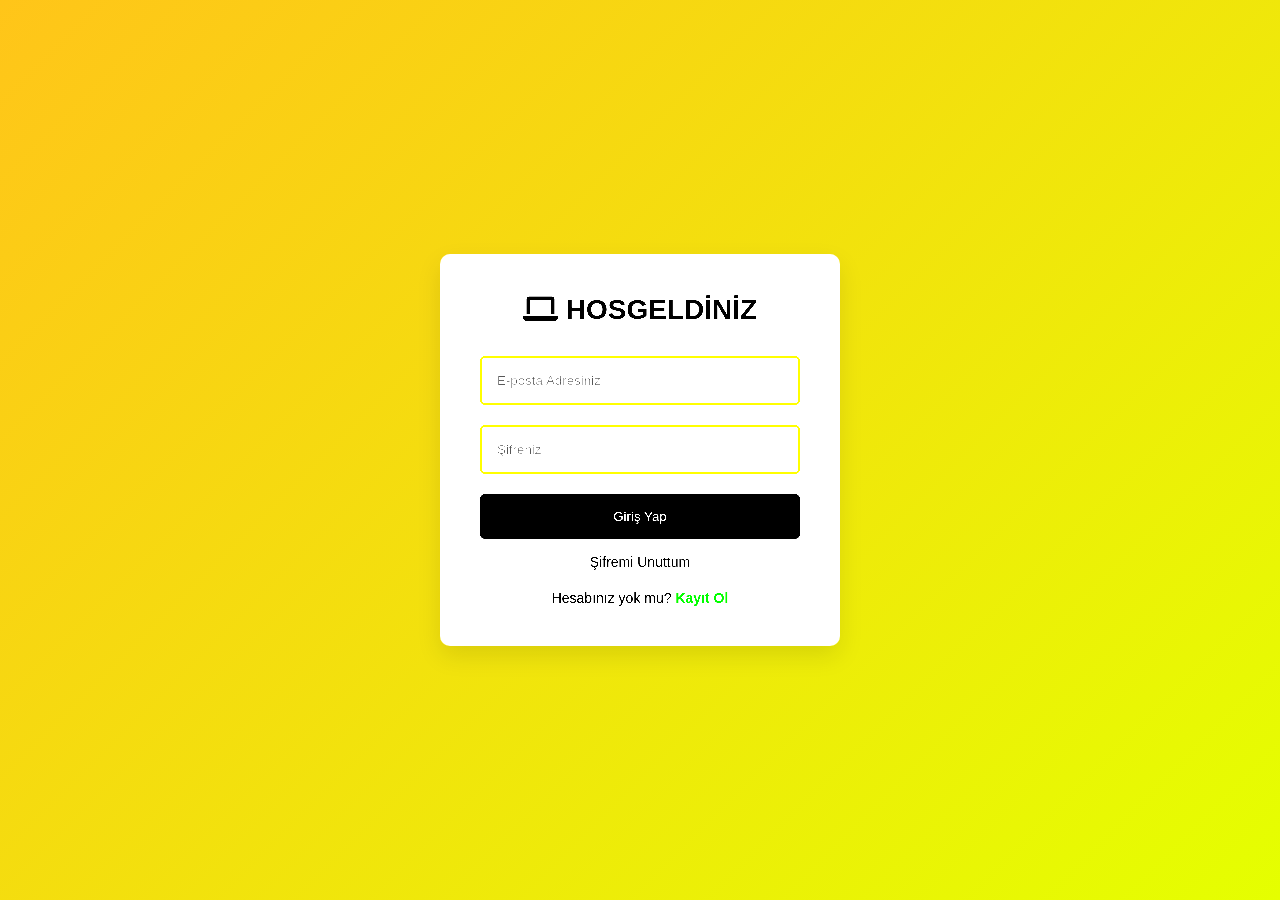
<file: index.html>
<!DOCTYPE html>
<html lang="tr">

<head>
    <meta charset="UTF-8">
    <title>TechHub Elektronik - Giriş</title>
    <link href="https://cdnjs.cloudflare.com/ajax/libs/font-awesome/6.0.0-beta3/css/all.min.css" rel="stylesheet">
    <style>
        :root {
            --siyah: #1a1a1a;
            --beyaz: #ffffff;
            --sari: #FFD700;
            --turuncu: #0dfc05;
        }

        * {
            margin: 0;
            padding: 0;
            box-sizing: border-box;
            font-family: 'Arial', sans-serif;
        }

        body {
            background: linear-gradient(135deg, #ffc519 0%, #e5ff00 100%);
            display: flex;
            justify-content: center;
            align-items: center;
            height: 100vh;
            filter: contrast(400%);
        }

        .login-container {
            background-color: var(--beyaz);
            border-radius: 10px;
            box-shadow: 0 10px 25px rgba(0, 0, 0, 0.1);
            width: 400px;
            padding: 40px;
            text-align: center;
        }

        .logo {
            color: var(--siyah);
            font-size: 28px;
            font-weight: bold;
            margin-bottom: 30px;
        }

        .login-form {
            display: flex;
            flex-direction: column;
        }

        .input-group {
            margin-bottom: 20px;
            position: relative;
        }

        .input-group input {
            width: 100%;
            padding: 15px;
            border: 2px solid var(--sari);
            border-radius: 5px;
            outline: none;
            transition: border-color 0.3s;
        }

        .input-group input:focus {
            border-color: var(--turuncu);
        }

        .login-button {
            background-color: var(--siyah);
            color: var(--beyaz);
            border: none;
            padding: 15px;
            border-radius: 5px;
            cursor: pointer;
            transition: background-color 0.3s;
        }

        .login-button:hover {
            background-color: var(--turuncu);
        }

        .forgot-password {
            color: var(--siyah);
            text-decoration: none;
            margin-top: 15px;
            font-size: 14px;
        }

        .signup-link {
            margin-top: 20px;
            font-size: 14px;
        }

        .signup-link a {
            color: var(--turuncu);
            text-decoration: none;
            font-weight: bold;
        }
    </style>
</head>

<body>
    <div class="login-container">
        <div class="logo"><i class="fas fa-laptop"></i> HOSGELDİNİZ </div>

        <form id="loginForm" class="login-form">
            <div class="input-group">
                <input type="email" id="email" placeholder="E-posta Adresiniz" required>
            </div>

            <div class="input-group">
                <input type="password" id="password" placeholder="Şifreniz" required>
            </div>

            <button type="submit" class="login-button">Giriş Yap</button>

            <a href="#" class="forgot-password">Şifremi Unuttum</a>

            <div class="signup-link">
                Hesabınız yok mu? <a href="#" id="signupLink">Kayıt Ol</a>
            </div>
        </form>
    </div>

    <script>
        // Kayıt Ol butonu için event listener
        document.getElementById('signupLink').addEventListener('click', function(e) {
            e.preventDefault();
            const email = document.getElementById('email').value;
            const password = document.getElementById('password').value;

            if (email && password) {
                alert('HOŞGELDİNİZ YENİ ÜYEMİZ');
                window.location.href = 'main.html';
            } else {
                alert('Lütfen tüm alanları doldurunuz.');
            }
        });

        // Giriş formu için event listener
        document.getElementById('loginForm').addEventListener('submit', function(e) {
            e.preventDefault();
            const email = document.getElementById('email').value;
            const password = document.getElementById('password').value;

            if (email && password) {
                alert('GİRİŞ BAŞARILI');
                window.location.href = 'main.html';
            } else {
                alert('Lütfen tüm alanları doldurunuz.');
            }
        });
    </script>
</body>

</html>
</file>
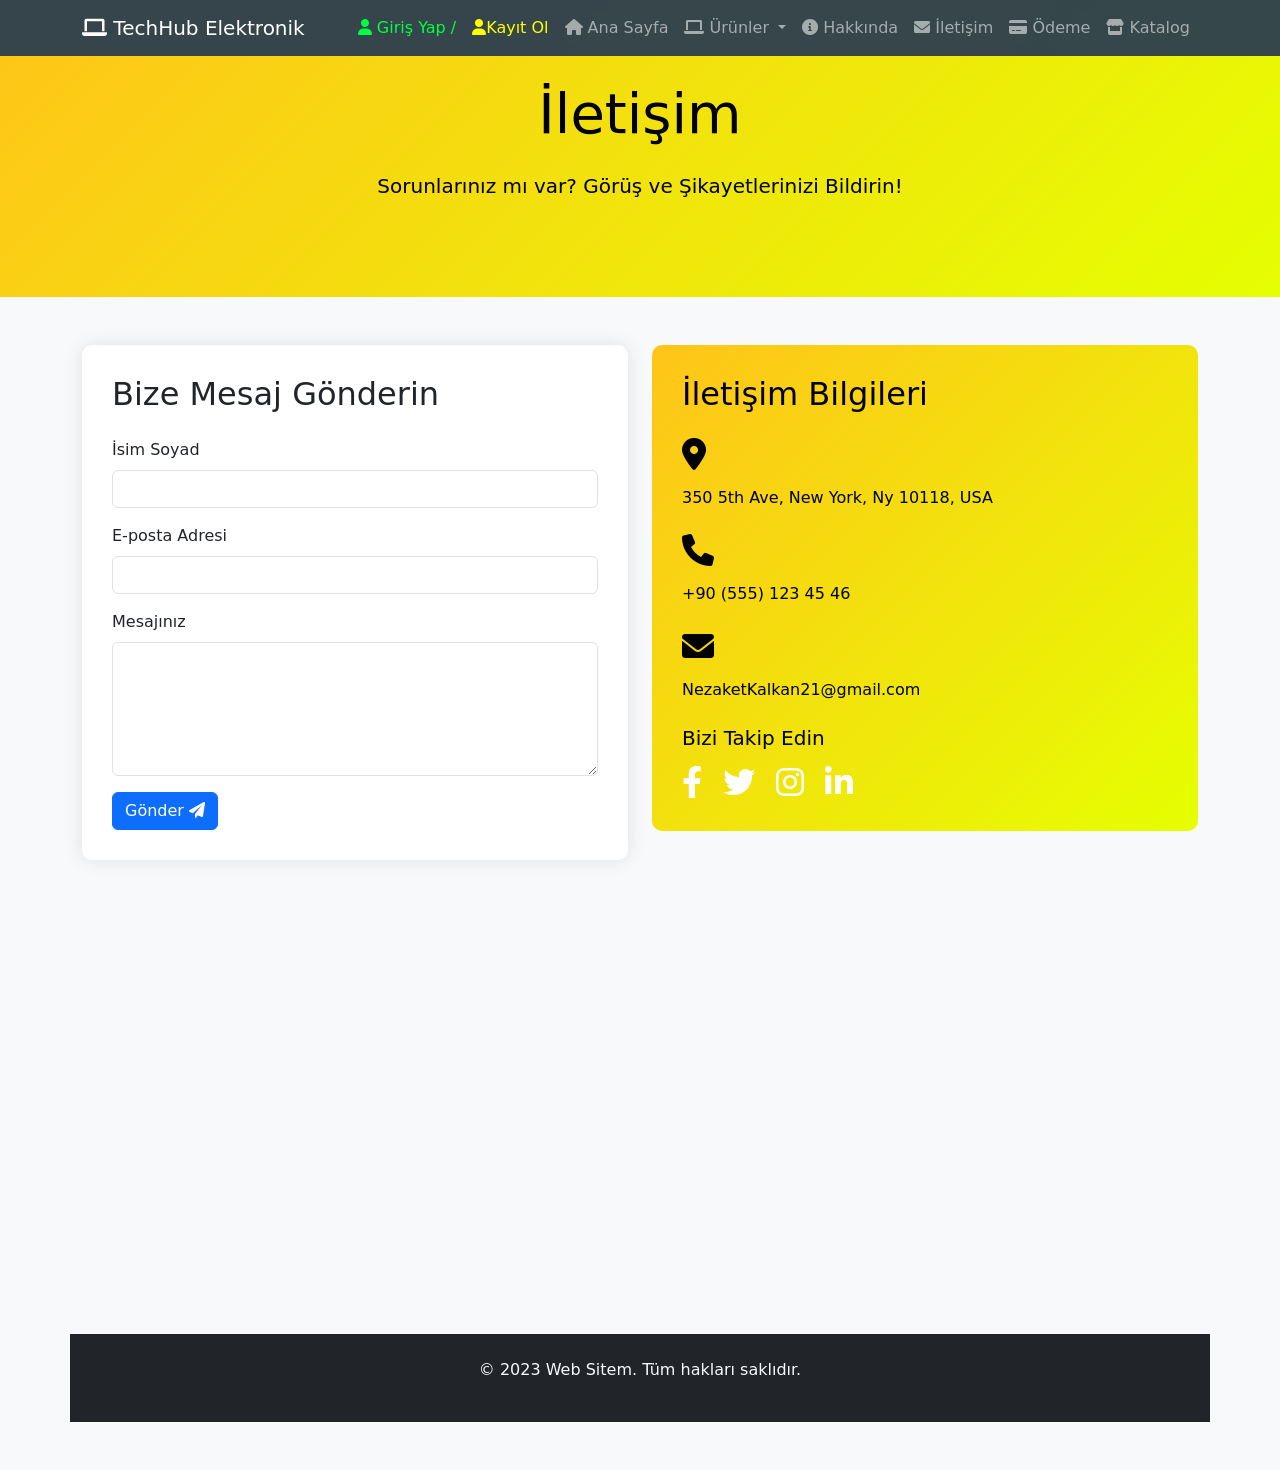
<file: contact.html>
<!DOCTYPE html>
<html lang="tr">
<head>
    <meta charset="UTF-8">
    <meta name="viewport" content="width=device-width, initial-scale=1.0">
    <title>İletişim - Web Sitem</title>
    <link href="https://cdn.jsdelivr.net/npm/bootstrap@5.3.0/dist/css/bootstrap.min.css" rel="stylesheet">
    <link rel="stylesheet" href="https://cdnjs.cloudflare.com/ajax/libs/font-awesome/6.0.0-beta3/css/all.min.css">
    <style>
        body {
            background-color: #f8f9fa;
        }
        .hero-section {
            background: linear-gradient(135deg, #ffc519 0%, #e5ff00 100%);
            color: rgb(0, 0, 0);
            padding: 80px 0;
        }
        .contact-form {
            background-color: white;
            padding: 30px;
            border-radius: 10px;
            box-shadow: 0 0 20px rgba(0,0,0,0.1);
        }
        .contact-info {
            background: linear-gradient(135deg, #ffc519 0%, #e5ff00 100%);
            color: rgb(0, 0, 0);
            padding: 30px;
            border-radius: 10px;
        }
        .contact-icon {
            font-size: 2rem;
            margin-bottom: 1rem;
        }
        .map-image {
            width: 100%;
            height: auto;
            border-radius: 10px;
            margin-top: 20px;
        }
        .harıta{
            max-width: 1000px;
        }
        .navbar {
            background: rgba(44, 62, 80, 0.95) !important;
            backdrop-filter: blur(10px);
        }
        .dropdown-menu :hover{
            background: linear-gradient(135deg, #c507eb 0%,#c20303 25%,#3807eb 50%,#07eb07 75%, #e5ff00 100%);
            color: white;
        }
    </style>
</head>
<body>

    <nav class="navbar navbar-expand-lg navbar-dark fixed-top">
        <div class="container">
            
            <a class="navbar-brand" href="#"><i class="fas fa-laptop"></i> TechHub Elektronik</a>
            <button class="navbar-toggler" type="button" data-bs-toggle="collapse" data-bs-target="#navbarNav">
                <span class="navbar-toggler-icon"></span>
            </button>
            <div class="collapse navbar-collapse" id="navbarNav">
                <ul class="navbar-nav ms-auto">
                    <li class="nav-item">
                        <a class="nav-link deactive" href="index.html" style="color: #00ff40;"><i class="fas fa-user"></i> Giriş Yap / </a>
                    </li>
                    <li class="nav-item">
                        <a class="nav-link active" href="index.html" style="color: yellow;"><i class="fas fa-user"></i>Kayıt Ol</a>
                    </li>
                    <li class="nav-item">
                        <a class="nav-link" href="main.html"><i class="fas fa-home"></i> Ana Sayfa</a>
                    </li>
                    <li class="nav-item dropdown">
                        <a class="nav-link dropdown-toggle" href="#" id="navbarDropdown" role="button" data-bs-toggle="dropdown">
                            <i class="fas fa-laptop"></i> Ürünler
                        </a>
                        <ul class="dropdown-menu">
                            <li><a class="dropdown-item" href="katalog.html">Bilgisayarlar</a></li>
                            <li><a class="dropdown-item" href="katalog.html">Akıllı Telefonlar</a></li>
                            <li><a class="dropdown-item" href="katalog.html">Tabletler</a></li>
                            <li><a class="dropdown-item" href="katalog.html">Aksesuarlar</a></li>
                        </ul>
                    </li>
                    <li class="nav-item">
                        <a class="nav-link" href="hakkında.html"><i class="fas fa-info-circle"></i> Hakkında</a>
                    </li>
                    <li class="nav-item">
                        <a class="nav-link" href="contact.html"><i class="fas fa-envelope"></i> İletişim</a>
                    </li>
                    <li class="nav-item">
                        <a class="nav-link" href="payment.html"><i class="fas fa-credit-card"></i> Ödeme</a>
                    </li>
                    <li class="nav-item">
                        <a class="nav-link" href="katalog.html"><i class="fas fa-store"></i> Katalog</a>
                    </li>
                </ul>
            </div>
        </div>
    </nav>
    
    <section class="hero-section text-center">
        <div class="container">
            <h1 class="display-4 mb-4">İletişim</h1>
            <p class="lead">Sorunlarınız mı var? Görüş ve Şikayetlerinizi Bildirin!</p>
        </div>
    </section>

    <div class="container my-5">
        <div class="row">
            <div class="col-md-6 mb-4">
                <div class="contact-form">
                    <h2 class="mb-4">Bize Mesaj Gönderin</h2>
                    <form>
                        <div class="mb-3">
                            <label for="name" class="form-label">İsim Soyad</label>
                            <input type="text" id="name" name="name" class="form-control" required>
                        </div>
                        <div class="mb-3">
                            <label for="email" class="form-label">E-posta Adresi</label>
                            <input type ="email" id="email" name="email" class="form-control" required>
                        </div>
                        <div class="mb-3">
                            <label for="message" class="form-label">Mesajınız</label>
                            <textarea id="message" name="message" class="form-control" rows="5" required></textarea>
                        </div>
                        <button type="submit" class="btn btn-primary">Gönder <i class="fas fa-paper-plane"></i></button>
                    </form>
                </div>
            </div>
            <div class="col-md-6">
                <div class="contact-info">
                    <h2 class="mb-4">İletişim Bilgileri</h2>
                    <div class="mb-4">
                        <i class="fas fa-map-marker-alt contact-icon"></i>
                        <p>350 5th Ave, New York, Ny 10118, USA</p>
                    </div>
                    <div class="mb-4">
                        <i class="fas fa-phone contact-icon"></i>
                        <p>+90 (555) 123 45 46</p>
                    </div>
                    <div class="mb-4">
                        <i class="fas fa-envelope contact-icon"></i>
                        <p>NezaketKalkan21@gmail.com</p>
                    </div>
                    <div>
                        <h5 class="mb-3">Bizi Takip Edin</h5>
                        <a href="#" class="text-white me-3"><i class="fab fa-facebook-f fa-2x"></i></a>
                        <a href="#" class="text-white me-3"><i class="fab fa-twitter fa-2x"></i></a>
                        <a href="#" class="text-white me-3"><i class="fab fa-instagram fa-2x"></i></a>
                        <a href="#" class="text-white"><i class="fab fa-linkedin-in fa-2x"></i></a>
                    </div>
                
        </div>
    </div>
    <iframe 
                    src="https://www.google.com/maps/embed?pb=!1m18!1m12!1m3!1d3022.982195962!2d-73.98566148468!3d40.748817679326!2m3!1f0!2f0!3f0!3m2!1i1024!2i768!4f13.1!3m3!1m2!1s0x89c259a9b3117469%3A0xd134e199a405a163!2sEmpire%20State%20Building!5e0!3m2!1str!2sus!4v1684318456987!5m2!1str!2sus" 
                    width="100%" 
                    height="450" 
                    style="border:0; border-radius:10px;" 
                    allowfullscreen="" 
                    loading="lazy" 
                    referrerpolicy="no-referrer-when-downgrade">
                </iframe>

    <footer class="bg-dark text-light text-center py-4">
        <div class="container">
            <p>&copy; 2023 Web Sitem. Tüm hakları saklıdır.</p>
        </div>
    </footer>

    <script src="https://cdn.jsdelivr.net/npm/bootstrap@5.3.0/dist/js/bootstrap.bundle.min.js"></script>
</body>
</html>
</file>
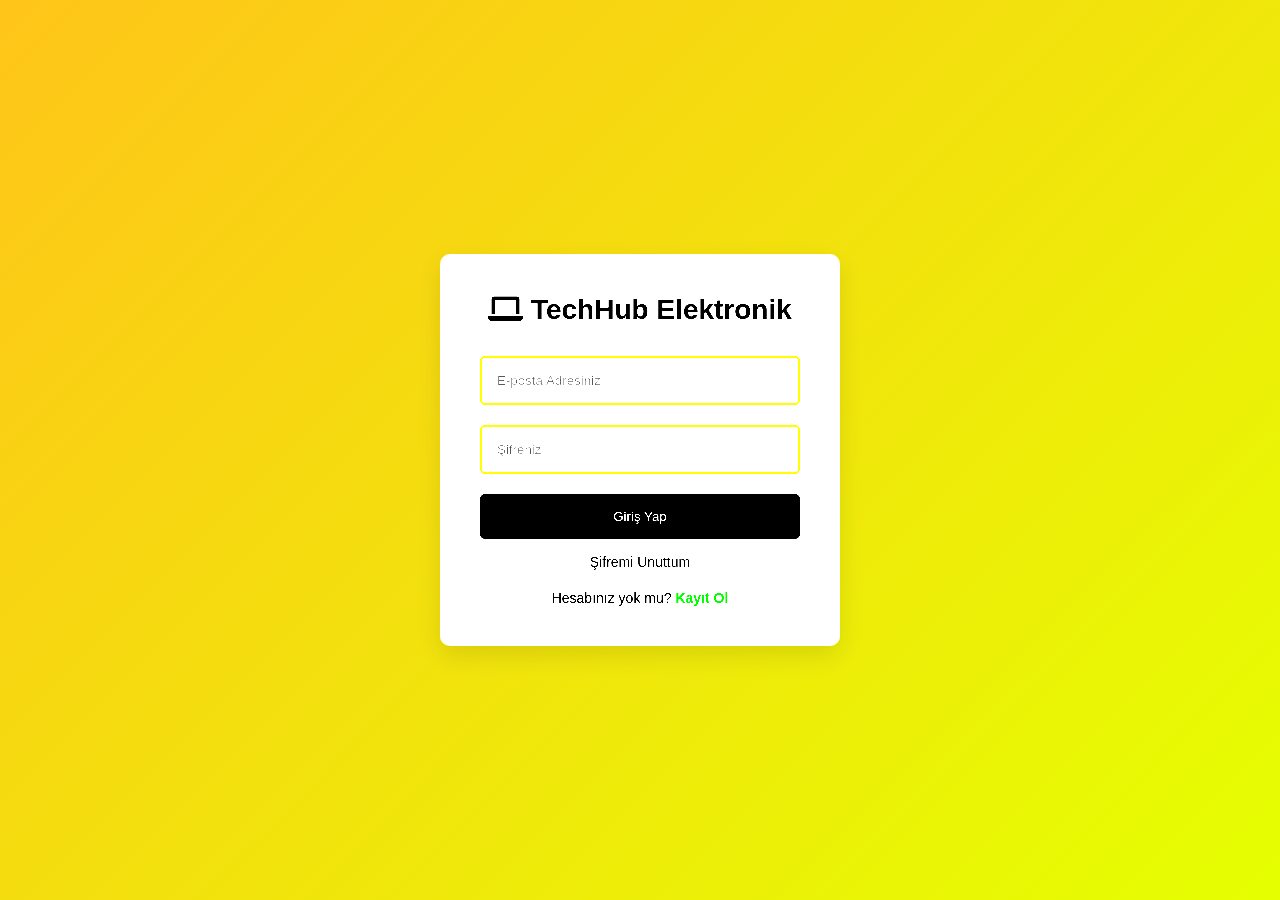
<file: İndex.html>
<!DOCTYPE html>
<html lang="tr">

<head>
    <meta charset="UTF-8">
    <title>TechHub Elektronik - Giriş</title>
    <link href="https://cdnjs.cloudflare.com/ajax/libs/font-awesome/6.0.0-beta3/css/all.min.css" rel="stylesheet">
    <style>
        :root {
            --siyah: #1a1a1a;
            --beyaz: #ffffff;
            --sari: #FFD700;
            --turuncu: #0dfc05;
        }

        * {
            margin: 0;
            padding: 0;
            box-sizing: border-box;
            font-family: 'Arial', sans-serif;
        }

        body {
            background: linear-gradient(135deg, #ffc519 0%, #e5ff00 100%);
            display: flex;
            justify-content: center;
            align-items: center;
            height: 100vh;
            filter: contrast(400%);
        }

        .login-container {
            background-color: var(--beyaz);
            border-radius: 10px;
            box-shadow: 0 10px 25px rgba(0, 0, 0, 0.1);
            width: 400px;
            padding: 40px;
            text-align: center;
        }

        .logo {
            color: var(--siyah);
            font-size: 28px;
            font-weight: bold;
            margin-bottom: 30px;
        }

        .login-form {
            display: flex;
            flex-direction: column;
        }

        .input-group {
            margin-bottom: 20px;
            position: relative;
        }

        .input-group input {
            width: 100%;
            padding: 15px;
            border: 2px solid var(--sari);
            border-radius: 5px;
            outline: none;
            transition: border-color 0.3s;
        }

        .input-group input:focus {
            border-color: var(--turuncu);
        }

        .login-button {
            background-color: var(--siyah);
            color: var(--beyaz);
            border: none;
            padding: 15px;
            border-radius: 5px;
            cursor: pointer;
            transition: background-color 0.3s;
        }

        .login-button:hover {
            background-color: var(--turuncu);
        }

        .forgot-password {
            color: var(--siyah);
            text-decoration: none;
            margin-top: 15px;
            font-size: 14px;
        }

        .signup-link {
            margin-top: 20px;
            font-size: 14px;
        }

        .signup-link a {
            color: var(--turuncu);
            text-decoration: none;
            font-weight: bold;
        }
    </style>
</head>

<body>
    <div class="login-container">
        <div class="logo"><i class="fas fa-laptop"></i> TechHub Elektronik</div>

        <form id="loginForm" class="login-form">
            <div class="input-group">
                <input type="email" id="email" placeholder="E-posta Adresiniz" required>
            </div>

            <div class="input-group">
                <input type="password" id="password" placeholder="Şifreniz" required>
            </div>

            <button type="submit" class="login-button" href="main.html">Giriş Yap</button>

            <a href="#" class="forgot-password">Şifremi Unuttum</a>

            <div class="signup-link">
                Hesabınız yok mu? <a href="main.html" id="signupLink">Kayıt Ol</a>
            </div>
        </form>
    </div>

    <script>
        // SHA-256 Hash Fonksiyonu
        async function hashPassword(password) {
            const encoder = new TextEncoder();
            const data = encoder.encode(password);
            const hashBuffer = await crypto.subtle.digest('SHA-256', data);
            const hashArray = Array.from(new Uint8Array(hashBuffer));
            const hashHex = hashArray.map(b => b.toString(16).padStart(2, '0')).join('');
            return hashHex;
        }

        // Kullanıcı bilgilerini yerel depolamaya kaydetme
        async function saveUserToLocalStorage(email, password) {
            const hashedPassword = await hashPassword(password);
            const userData = {
                email: email,
                passwordHash: hashedPassword
            };
            localStorage.setItem(email, JSON.stringify(userData));
            alert('Kayıt başarılı!');
        }

        // Giriş doğrulama ve kullanıcı verisini çekme
        async function validateLogin(email, password) {
            const userData = JSON.parse(localStorage.getItem(email));  // E-posta ile kullanıcıyı al
            if (userData) {
                // Kullanıcının kaydını bulduk, şimdi şifreyi doğrulayalım
                const hashedPassword = await hashPassword(password);
                if (userData.passwordHash === hashedPassword) {
                    // Giriş başarılı
                    alert('Giriş başarılı!');
                    
                    // Kullanıcı bilgilerini konsola yazdırıyoruz
                    console.log("Giriş yapan kullanıcı bilgileri:");
                    console.log("E-posta:", userData.email);
                    console.log("Şifre Hash:", userData.passwordHash);

                    window.location.href = 'main.html';  // Ana sayfaya yönlendir
                } else {
                    alert('Geçersiz şifre!');
                    console.log("Şifre eşleşmedi, giriş başarısız.");
                }
            } else {
                alert('Kullanıcı bulunamadı!');
                console.log("E-posta ile kullanıcı bulunamadı:", email);
            }
        }

        // Kayıt Ol Event Listener
        document.getElementById('signupLink').addEventListener('click', async function (e) {
            e.preventDefault();

            const email = document.getElementById('email').value;
            const password = document.getElementById('password').value;

            if (email && password) {
                await saveUserToLocalStorage(email, password);  // Kullanıcı kaydını yap
            } else {
                alert('Lütfen tüm alanları doldurunuz.');
            }
        });

        // Giriş Formu Event Listener
        document.getElementById('loginForm').addEventListener('submit', async function (e) {
            e.preventDefault();

            const email = document.getElementById('email').value;
            const password = document.getElementById('password').value;

            if (email && password) {
                await validateLogin(email, password);  // Giriş doğrulama işlemini yap
            } else {
                alert('Lütfen tüm alanları doldurunuz.');
                console.log("Eksik bilgi: E-posta veya şifre girilmedi");
            }
        });
    </script>
</body>

</html>
</file>
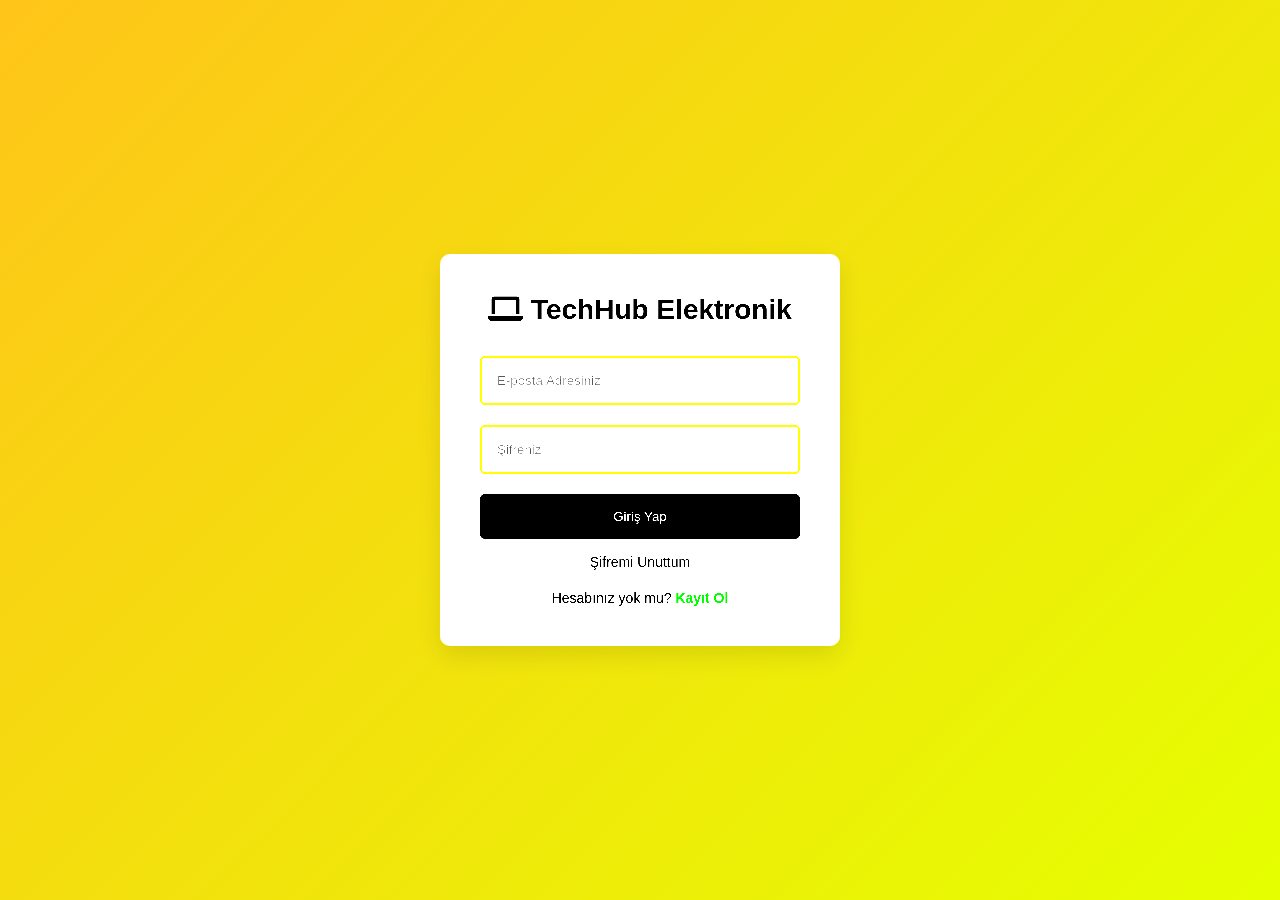
<file: login.html>
<!DOCTYPE html>
<html lang="tr">

<head>
    <meta charset="UTF-8">
    <title>TechHub Elektronik - Giriş</title>
    <link href="https://cdnjs.cloudflare.com/ajax/libs/font-awesome/6.0.0-beta3/css/all.min.css" rel="stylesheet">
    <style>
        :root {
            --siyah: #1a1a1a;
            --beyaz: #ffffff;
            --sari: #FFD700;
            --turuncu: #0dfc05;
        }

        * {
            margin: 0;
            padding: 0;
            box-sizing: border-box;
            font-family: 'Arial', sans-serif;
        }

        body {
            background: linear-gradient(135deg, #ffc519 0%, #e5ff00 100%);
            display: flex;
            justify-content: center;
            align-items: center;
            height: 100vh;
            filter: contrast(400%);
        }

        .login-container {
            background-color: var(--beyaz);
            border-radius: 10px;
            box-shadow: 0 10px 25px rgba(0, 0, 0, 0.1);
            width: 400px;
            padding: 40px;
            text-align: center;
        }

        .logo {
            color: var(--siyah);
            font-size: 28px;
            font-weight: bold;
            margin-bottom: 30px;
        }

        .login-form {
            display: flex;
            flex-direction: column;
        }

        .input-group {
            margin-bottom: 20px;
            position: relative;
        }

        .input-group input {
            width: 100%;
            padding: 15px;
            border: 2px solid var(--sari);
            border-radius: 5px;
            outline: none;
            transition: border-color 0.3s;
        }

        .input-group input:focus {
            border-color: var(--turuncu);
        }

        .login-button {
            background-color: var(--siyah);
            color: var(--beyaz);
            border: none;
            padding: 15px;
            border-radius: 5px;
            cursor: pointer;
            transition: background-color 0.3s;
        }

        .login-button:hover {
            background-color: var(--turuncu);
        }

        .forgot-password {
            color: var(--siyah);
            text-decoration: none;
            margin-top: 15px;
            font-size: 14px;
        }

        .signup-link {
            margin-top: 20px;
            font-size: 14px;
        }

        .signup-link a {
            color: var(--turuncu);
            text-decoration: none;
            font-weight: bold;
        }
    </style>
</head>

<body>
    <div class="login-container">
        <div class="logo"><i class="fas fa-laptop"></i> TechHub Elektronik</div>

        <form id="loginForm" class="login-form">
            <div class="input-group">
                <input type="email" id="email" placeholder="E-posta Adresiniz" required>
            </div>

            <div class="input-group">
                <input type="password" id="password" placeholder="Şifreniz" required>
            </div>

            <button type="submit" class="login-button">Giriş Yap</button>

            <a href="#" class="forgot-password">Şifremi Unuttum</a>

            <div class="signup-link">
                Hesabınız yok mu? <a href="#" id="signupLink">Kayıt Ol</a>
            </div>
        </form>
    </div>

    <script>
        // SHA-256 Hash Fonksiyonu
        async function hashPassword(password) {
            const encoder = new TextEncoder();
            const data = encoder.encode(password);
            const hashBuffer = await crypto.subtle.digest('SHA-256', data);
            const hashArray = Array.from(new Uint8Array(hashBuffer));
            const hashHex = hashArray.map(b => b.toString(16).padStart(2, '0')).join('');
            return hashHex;
        }

        // Kullanıcı bilgilerini yerel depolamaya kaydetme
        async function saveUserToLocalStorage(email, password) {
            const hashedPassword = await hashPassword(password);
            const userData = {
                email: email,
                passwordHash: hashedPassword
            };
            localStorage.setItem(email, JSON.stringify(userData));
            alert('Kayıt başarılı!');
        }

        // Giriş doğrulama ve kullanıcı verisini çekme
        async function validateLogin(email, password) {
            const userData = JSON.parse(localStorage.getItem(email));  // E-posta ile kullanıcıyı al
            if (userData) {
                // Kullanıcının kaydını bulduk, şimdi şifreyi doğrulayalım
                const hashedPassword = await hashPassword(password);
                if (userData.passwordHash === hashedPassword) {
                    // Giriş başarılı
                    alert('Giriş başarılı!');
                    
                    // Kullanıcı bilgilerini konsola yazdırıyoruz
                    console.log("Giriş yapan kullanıcı bilgileri:");
                    console.log("E-posta:", userData.email);
                    console.log("Şifre Hash:", userData.passwordHash);

                    window.location.href = 'index.html';  // Ana sayfaya yönlendir
                } else {
                    alert('Geçersiz şifre!');
                    console.log("Şifre eşleşmedi, giriş başarısız.");
                }
            } else {
                alert('Kullanıcı bulunamadı!');
                console.log("E-posta ile kullanıcı bulunamadı:", email);
            }
        }

        // Kayıt Ol Event Listener
        document.getElementById('signupLink').addEventListener('click', async function (e) {
            e.preventDefault();

            const email = document.getElementById('email').value;
            const password = document.getElementById('password').value;

            if (email && password) {
                await saveUserToLocalStorage(email, password);  // Kullanıcı kaydını yap
            } else {
                alert('Lütfen tüm alanları doldurunuz.');
            }
        });

        // Giriş Formu Event Listener
        document.getElementById('loginForm').addEventListener('submit', async function (e) {
            e.preventDefault();

            const email = document.getElementById('email').value;
            const password = document.getElementById('password').value;

            if (email && password) {
                await validateLogin(email, password);  // Giriş doğrulama işlemini yap
            } else {
                alert('Lütfen tüm alanları doldurunuz.');
                console.log("Eksik bilgi: E-posta veya şifre girilmedi");
            }
        });
    </script>
</body>

</html>
</file>
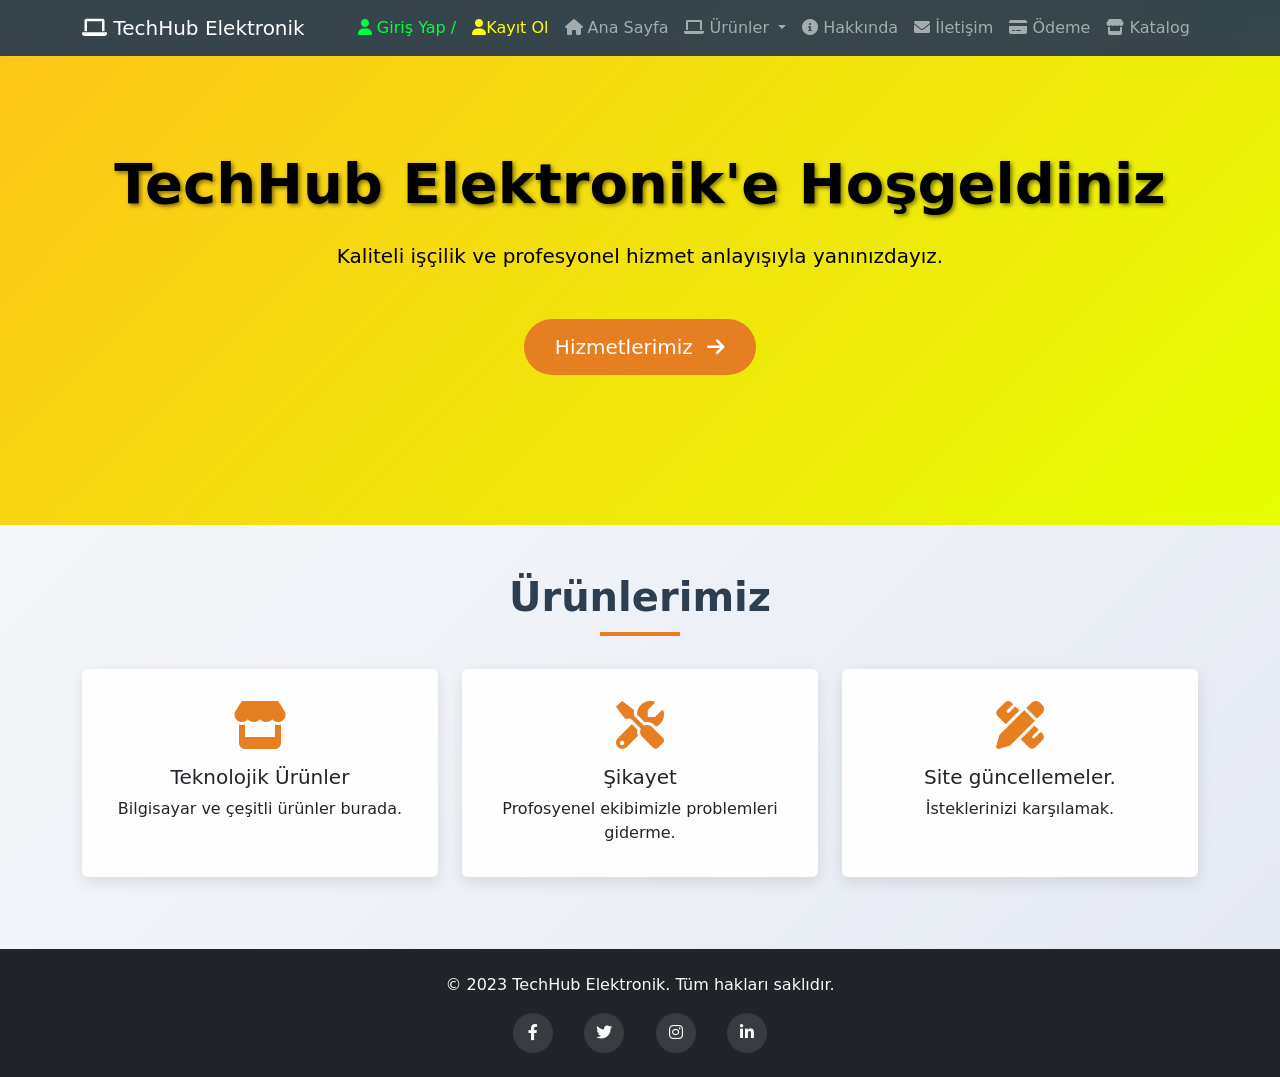
<file: main.html>
<!DOCTYPE html>
<html lang="tr">
<head>
    <meta charset="UTF-8">
    <meta name="viewport" content="width=device-width, initial-scale=1.0">
    <title>Ana Sayfa |TechHub Elektronik</title>
    <link href="https://cdn.jsdelivr.net/npm/bootstrap@5.3.0/dist/css/bootstrap.min.css" rel="stylesheet">
    <link href="https://cdnjs.cloudflare.com/ajax/libs/font-awesome/6.0.0-beta3/css/all.min.css" rel="stylesheet">
    <style>
        body {
            background-color: #f8f9fa;
        }
        
        .hero-section {
            background: linear-gradient(135deg, #ffc519 0%, #e5ff00 100%);
            background-size: cover;
            position: relative;
            padding: 150px 0;
            color: rgb(0, 0, 0);
        }

        .hero-section::before {
            content: '';
            position: absolute;
            top: 0;
            left: 0;
            right: 0;
            bottom: 0;
            z-index: 1;
        }

        .hero-section .container {
            position: relative;
            z-index: 2;
        }

        .hero-section h1 {
            font-size: 3.5rem;
            font-weight: 700;
            text-shadow: 2px 2px 4px rgba(0, 0, 0, 0.5);
        }
        .navbar {
            background: rgba(44, 62, 80, 0.95) !important;
            backdrop-filter: blur(10px);
        }

        .feature-icon {
            font-size: 3rem;
            margin-bottom: 1rem;
            color: #e67e22; /* Turuncu renk */
        }

        .card {
            transition: all 0.3s ease;
            border: none;
            box-shadow: 0 5px 15px rgba(0, 0, 0, 0.1);
            background: rgba(255, 255, 255, 0.95);
        }

        .card:hover {
            transform: translateY(-10px);
            box-shadow: 0 15px 30px rgba(0, 0, 0, 0.2);
        }

        .card-body {
            padding: 2rem;
        }

        .btn-custom {
            background: #e67e22;
            color: white;
            padding: 12px 30px;
            border-radius: 30px;
            transition: all 0.3s ease;
        }

        .btn-custom:hover {
            background: #d35400;
            transform: scale(1.05);
        }

        #features {
            background: linear-gradient(135deg, #f5f7fa 0%, #e5e9f2 100%);
            padding: 80px 0;
        }

        .section-title {
            color: #2c3e50;
            font-size: 2.5rem;
            font-weight: 700;
            margin-bottom: 3rem;
            position: relative;
        }

        .section-title::after {
            content: '';
            position: absolute;
            bottom: -15px;
            left: 50%;
            transform: translateX(-50%);
            width: 80px;
            height: 4px;
            background: #e67e22;
        }

        footer {
            background: #2c3e50;
            padding: 40px 0;
        }

        .social-links a {
            display: inline-block;
            width: 40px;
            height: 40px;
            line-height: 40px;
            border-radius: 50%;
            background: rgba(255, 255, 255, 0.1);
            margin: 0 10px;
            transition: all 0.3s ease;
        }

        .social-links a:hover {
            background: #e67e22;
            transform: translateY(-3px);
        }
        .dropdown-menu :hover{
            background: linear-gradient(135deg, #c507eb 0%,#c20303 25%,#3807eb 50%,#07eb07 75%, #e5ff00 100%);
            color: white;
        }
    </style>
</head>
<body>


    

    
    <nav class="navbar navbar-expand-lg navbar-dark fixed-top">
        <div class="container">
            
            <a class="navbar-brand" href="#"><i class="fas fa-laptop"></i> TechHub Elektronik</a>
            <button class="navbar-toggler" type="button" data-bs-toggle="collapse" data-bs-target="#navbarNav">
                <span class="navbar-toggler-icon"></span>
            </button>
            <div class="collapse navbar-collapse" id="navbarNav">
                <ul class="navbar-nav ms-auto">
                    <li class="nav-item">
                        <a class="nav-link deactive" href="index.html" style="color: #00ff40;"><i class="fas fa-user"></i> Giriş Yap / </a>
                    </li>
                    <li class="nav-item">
                        <a class="nav-link active" href="index.html" style="color: yellow;"><i class="fas fa-user"></i>Kayıt Ol</a>
                    </li>
                    <li class="nav-item">
                        <a class="nav-link" href="main.html"><i class="fas fa-home"></i> Ana Sayfa</a>
                    </li>
                    <li class="nav-item dropdown">
                        <a class="nav-link dropdown-toggle" href="#" id="navbarDropdown" role="button" data-bs-toggle="dropdown">
                            <i class="fas fa-laptop"></i> Ürünler
                        </a>
                        <ul class="dropdown-menu">
                            <li><a class="dropdown-item" href="katalog.html">Bilgisayarlar</a></li>
                            <li><a class="dropdown-item" href="katalog.html">Akıllı Telefonlar</a></li>
                            <li><a class="dropdown-item" href="katalog.html">Tabletler</a></li>
                            <li><a class="dropdown-item" href="katalog.html">Aksesuarlar</a></li>
                        </ul>
                    </li>
                    <li class="nav-item">
                        <a class="nav-link" href="hakkında.html"><i class="fas fa-info-circle"></i> Hakkında</a>
                    </li>
                    <li class="nav-item">
                        <a class="nav-link" href="contact.html"><i class="fas fa-envelope"></i> İletişim</a>
                    </li>
                    <li class="nav-item">
                        <a class="nav-link" href="payment.html"><i class="fas fa-credit-card"></i> Ödeme</a>
                    </li>
                    <li class="nav-item">
                        <a class="nav-link" href="katalog.html"><i class="fas fa-store"></i> Katalog</a>
                    </li>
                </ul>
            </div>
        </div>
    </nav>

    <section class="hero-section text-center">
        <div class="container">
            <h1 class="display-4 mb-4">TechHub Elektronik'e Hoşgeldiniz</h1>
            <p class="lead mb-5">Kaliteli işçilik ve profesyonel hizmet anlayışıyla yanınızdayız.</p>
            <a href="#features" class="btn btn-custom btn-lg">Hizmetlerimiz <i class="fas fa-arrow-right ms-2"></i></a>
        </div>
    </section>

    <section id="features" class="py-5">
        <div class="container">
            <h2 class="text-center section-title">Ürünlerimiz</h2>
            <div class="row">
                <div class="col-md-4 mb-4">
                    <div class="card text-center h-100">
                        <div class="card-body">
                            <i class="fas fa-store feature-icon"></i>
                            <h5 class="card-title">Teknolojik Ürünler</h5>
                            <p class="card-text">Bilgisayar ve çeşitli ürünler burada.</p>
                        </div>
                    </div>
                </div>
                <div class="col-md-4 mb-4">
                    <div class="card text-center h-100">
                        <div class="card-body">
                            <i class="fas fa-tools feature-icon"></i>
                            <h5 class="card-title"> Şikayet </h5>
                            <p class="card-text">Profosyenel ekibimizle problemleri giderme.</p>
                        </div>
                    </div>
                </div>
                <div class="col-md-4 mb-4">
                    <div class="card text-center h-100">
                        <div class="card-body">
                            <i class="fas fa-pencil-ruler feature-icon"></i>
                            <h5 class="card-title">Site güncellemeler.</h5>
                            <p class="card-text">İsteklerinizi karşılamak.</p>
                        </div>
                    </div>
                </div>
            </div>
        </div>
    </section>

    <footer class="bg-dark text-light text-center py-4">
        <div class="container">
            <p>&copy; 2023 TechHub Elektronik. Tüm hakları saklıdır.</p>
            <div class="social-links mt-3">
                <a href="#" class="text-light me-3"><i class="fab fa-facebook-f"></i></a>
                <a href="#" class="text-light me-3"><i class="fab fa-twitter"></i></a>
                <a href="#" class="text-light me-3"><i class="fab fa-instagram"></i></a>
                <a href="#" class="text-light"><i class="fab fa-linkedin-in"></i></a>
            </div>
        </div>
    </footer>

    <script src="https://cdn.jsdelivr.net/npm/bootstrap@5.3.0/dist/js/bootstrap.bundle.min.js"></script>
</body>
</html>
</file>
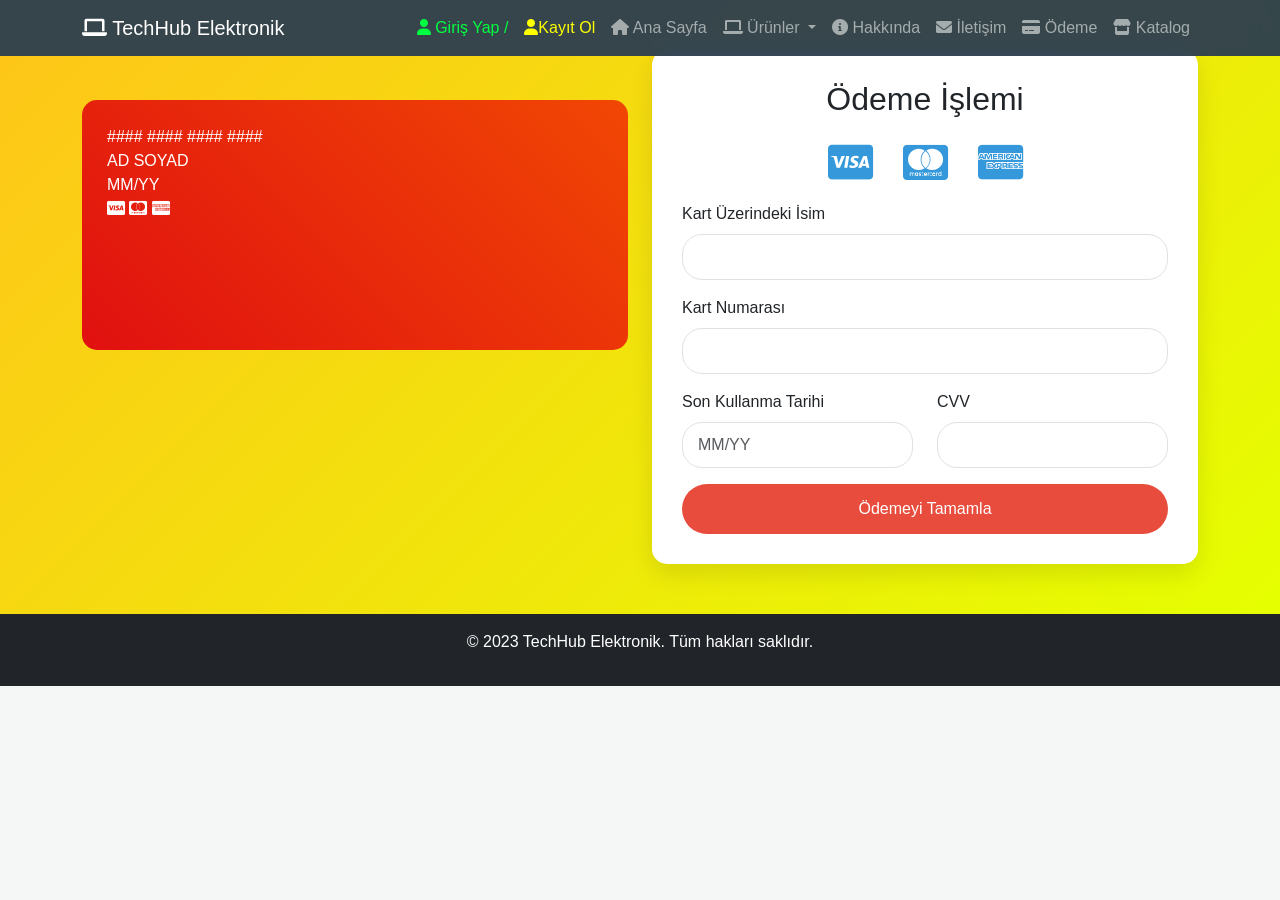
<file: payment.html>
<!DOCTYPE html>
<html lang="tr">
<head>
    <meta charset="UTF-8">
    <meta name="viewport" content="width=device-width, initial-scale=1.0">
    <title>Ödeme | TechHub Elektronik</title>
    <link href="https://cdn.jsdelivr.net/npm/bootstrap@5.3.0/dist/css/bootstrap.min.css" rel="stylesheet">
    <link href="https://cdnjs.cloudflare.com/ajax/libs/font-awesome/6.0.0-beta3/css/all.min.css" rel="stylesheet">
    <style>
        body {
            background-color: #f4f7f6;
            font-family: 'Arial', sans-serif;
        }
        
        .payment-section {
            background: linear-gradient(135deg, #ffc519 0%, #e5ff00 100%);
            padding: 50px 0;
            color: white;
        }

        .payment-card {
            background: white;
            border-radius: 15px;
            box-shadow: 0 10px 25px rgba(0,0,0,0.1);
            padding: 30px;
        }

        .form-control {
            border-radius: 20px;
            padding: 10px 15px;
        }

        .btn-payment {
            background: #e74c3c;
            color: white;
            border-radius: 25px;
            padding: 12px 30px;
            transition: all 0.3s ease;
        }

        .btn-payment:hover {
            background: #c0392b;
            transform: translateY(-3px);
        }

        .navbar {
            background: rgba(44, 62, 80, 0.95) !important;
            backdrop-filter: blur(10px);
        }

        .payment-icons {
            display: flex;
            justify-content: center;
            margin-bottom: 20px;
        }

        .payment-icons i {
            font-size: 2.5rem;
            margin: 0 15px;
            color: #3498db;
        }
        .dropdown-menu :hover{
            background: linear-gradient(135deg, #c507eb 0%,#c20303 25%,#3807eb 50%,#07eb07 75%, #e5ff00 100%);
            color: white;
        }
        .credit-card {
            background: linear-gradient(45deg, #e01010 0%, #f14704 100%);
            border-radius: 15px;
            color: white;
            padding: 25px;
            height: 250px;
            display: flex;
            flex-direction: column;
            justify-content: space-between;
            position: sticky;
            top: 100px;
            transition: all 0.3s ease;
            perspective: 1000px;
            transform-style: preserve-3d;
        }

        .credit-card-inner {
            transition: transform 0.6s;
            transform-style: preserve-3d;
            position: relative;
        }

        .credit-card.flipped .credit-card-inner {
            transform: rotateY(180deg);
        }

        .credit-card-front, 
        .credit-card-back {
            backface-visibility: hidden;
            position: absolute;
            top: 0;
            left: 0;
            width: 100%;
            height: 100%;
            display: flex;
            flex-direction: column;
            justify-content: space-between;
        }

        .credit-card-back {
            background: linear-gradient(45deg, #2c3e50 0%, #3498db 100%);
            transform: rotateY(180deg);
            align-items: center;
            justify-content: center;
        }

        .card-cvv-display {
            background-color: white;
            color: black;
            width: 80%;
            text-align: right;
            padding: 10px;
            margin-top: 20px;
            border-radius: 5px;
        }

        .card-magnetic-strip {
            height: 50px;
            background-color: black;
            margin-bottom: 10px;
        }
    </style>
</head>
<body>

    <nav class="navbar navbar-expand-lg navbar-dark fixed-top">
        <div class="container">
            
            <a class="navbar-brand" href="#"><i class="fas fa-laptop"></i> TechHub Elektronik</a>
            <button class="navbar-toggler" type="button" data-bs-toggle="collapse" data-bs-target="#navbarNav">
                <span class="navbar-toggler-icon"></span>
            </button>
            <div class="collapse navbar-collapse" id="navbarNav">
                <ul class="navbar-nav ms-auto">
                    <li class="nav-item">
                        <a class="nav-link deactive" href="index.html" style="color: #00ff40;"><i class="fas fa-user"></i> Giriş Yap / </a>
                    </li>
                    <li class="nav-item">
                        <a class="nav-link active" href="index.html" style="color: yellow;"><i class="fas fa-user"></i>Kayıt Ol</a>
                    </li>
                    <li class="nav-item">
                        <a class="nav-link" href="main.html"><i class="fas fa-home"></i> Ana Sayfa</a>
                    </li>
                    <li class="nav-item dropdown">
                        <a class="nav-link dropdown-toggle" href="#" id="navbarDropdown" role="button" data-bs-toggle="dropdown">
                            <i class="fas fa-laptop"></i> Ürünler
                        </a>
                        <ul class="dropdown-menu">
                            <li><a class="dropdown-item" href="katalog.html">Bilgisayarlar</a></li>
                            <li><a class="dropdown-item" href="katalog.html">Akıllı Telefonlar</a></li>
                            <li><a class="dropdown-item" href="katalog.html">Tabletler</a></li>
                            <li><a class="dropdown-item" href="katalog.html">Aksesuarlar</a></li>
                        </ul>
                    </li>
                    <li class="nav-item">
                        <a class="nav-link" href="hakkında.html"><i class="fas fa-info-circle"></i> Hakkında</a>
                    </li>
                    <li class="nav-item">
                        <a class="nav-link" href="contact.html"><i class="fas fa-envelope"></i> İletişim</a>
                    </li>
                    <li class="nav-item">
                        <a class="nav-link" href="payment.html"><i class="fas fa-credit-card"></i> Ödeme</a>
                    </li>
                    <li class="nav-item">
                        <a class="nav-link" href="katalog.html"><i class="fas fa-store"></i> Katalog</a>
                    </li>
                </ul>
            </div>
        </div>
    </nav>

    <section class="payment-section">
        <div class="container">
            <div class="row justify-content-center">
                <div class="col-md-6">
                    <div class="credit-card" id="creditCard">
                        <div class="credit-card-inner">
                            <div class="credit-card-front">
                                <div class="credit-card-chip"></div>
                                <div class="card-number" id="cardNumberDisplay">#### #### #### ####</div>
                                <div class="card-details">
                                    <div class="card-holder" id="cardHolderDisplay">AD SOYAD</div>
                                    <div class="card-expiry" id="cardExpiryDisplay">MM/YY</div>
                                </div>
                                <div class="card-type">
                                    <i class="fab fa-cc-visa"></i>
                                    <i class="fab fa-cc-mastercard"></i>
                                    <i class="fab fa-cc-amex"></i>
                                </div>
                            </div>
                            <div class="credit-card-back">
                                <div class="card-magnetic-strip"></div>
                                <div class="card-cvv-display" id="cardCvvDisplay">***</div>
                            </div>
                        </div>
                    </div>
                </div>
                <div class="col-md-6">
                    <div class="payment-card">
                        <h2 class="text-center mb-4 text-dark">Ödeme İşlemi</h2>
                        
                        <div class="payment-icons">
                            <i class="fab fa-cc-visa"></i>
                            <i class="fab fa-cc-mastercard"></i>
                            <i class="fab fa-cc-amex"></i>
                        </div>

                        <form id="paymentForm">
                            <div class="mb-3">
                                <label for="cardName" class="form-label text-dark">Kart Üzerindeki İsim</label>
                                <input type="text" class="form-control" id="cardName" name="cardName" required>
                            </div>
                            <div class="mb-3">
                                <label for="cardNumber" class="form-label text-dark">Kart Numarası</label>
                                <input type="text" class="form-control" id="cardNumber" name="cardNumber" required maxlength="19">
                            </div>
                            <div class="row">
                                <div class="col-md-6 mb-3">
                                    <label for="expiryDate" class="form-label text-dark">Son Kullanma Tarihi</label>
                                    <input type="text" class="form-control" id="expiryDate" name="expiryDate" placeholder="MM/YY" required maxlength="5">
                                </div>
                                <div class="col-md-6 mb-3">
                                    <label for="cvv" class="form-label text-dark">CVV</label>
                                    <input type="text" class="form-control" id="cvv" name="cvv" required maxlength="3">
                                </div>
                            </div>
                            <button type="submit" class="btn btn-payment w-100">Ödemeyi Tamamla</button>
                        </form>
                    </div>
                </div>
            </div>
        </div>
    </section>
    

    <footer class="bg-dark text-white text-center py-3">
        <p>&copy; 2023 TechHub Elektronik. Tüm hakları saklıdır.</p>
    </footer>

    <script src="https://cdn.jsdelivr.net/npm/bootstrap@5.3.0/dist/js/bootstrap.bundle.min.js"></script>
    <script>
        document.addEventListener('DOMContentLoaded', () => {
            const cardNameInput = document.getElementById('cardName');
            const cardNumberInput = document.getElementById('cardNumber');
            const expiryDateInput = document.getElementById('expiryDate');
            const cvvInput = document.getElementById('cvv');
            const creditCard = document.getElementById('creditCard');

            const cardHolderDisplay = document.getElementById('cardHolderDisplay');
            const cardNumberDisplay = document.getElementById('cardNumberDisplay');
            const cardExpiryDisplay = document.getElementById('cardExpiryDisplay');
            const cardTypeIcon = document.getElementById('cardTypeIcon');
            const cardCvvDisplay = document.getElementById('cardCvvDisplay');

            // Kart Adı Güncelleme
            cardNameInput.addEventListener('input', (e) => {
                cardHolderDisplay.textContent = e.target.value.toUpperCase() || 'AD SOYAD';
            });

            // Kart Numarası Formatını Düzenleme
            cardNumberInput.addEventListener('input', (e) => {
                let value = e.target.value.replace(/\D/g, '');
                value = value.replace(/(.{4})/g, '$1 ').trim();
                e.target.value = value;
                cardNumberDisplay.textContent = value || '#### #### #### ####';

                // Kart Tipini Belirleme
                if (value.startsWith('4')) {
                    cardTypeIcon.className = 'fab fa-cc-visa';
                } else if (value.startsWith('5')) {
                    cardTypeIcon.className = 'fab fa-cc-mastercard';
                } else if (value.startsWith('3')) {
                    cardTypeIcon.className = 'fab fa-cc-amex';
                } else {
                    cardTypeIcon.className = '';
                }
            });

            // Son Kullanma Tarihi Güncelleme
            expiryDateInput.addEventListener('input', (e) => {
                // MM/YY formatını zorla
                let value = e.target.value.replace(/\D/g, '');
                if (value.length > 2) {
                    value = value.slice(0,2) + '/' + value.slice(2,4);
                }
                e.target.value = value;
                cardExpiryDisplay.textContent = value || 'MM/YY';
            });

            // CVV Güncelleme
            cvvInput.addEventListener('input', (e) => {
                cardCvvDisplay.textContent = e.target.value || '***';
            });
        });

        // Ödeme Formu Gönderim İşlemi
        document.getElementById('paymentForm').addEventListener('submit', function(e) {
            e.preventDefault();
            // Ödeme işlemi burada işlenecek
            alert('Ödeme işlemi başarıyla gerçekleştirildi!');
        });
    </script>
</body>
</html>
</file>
